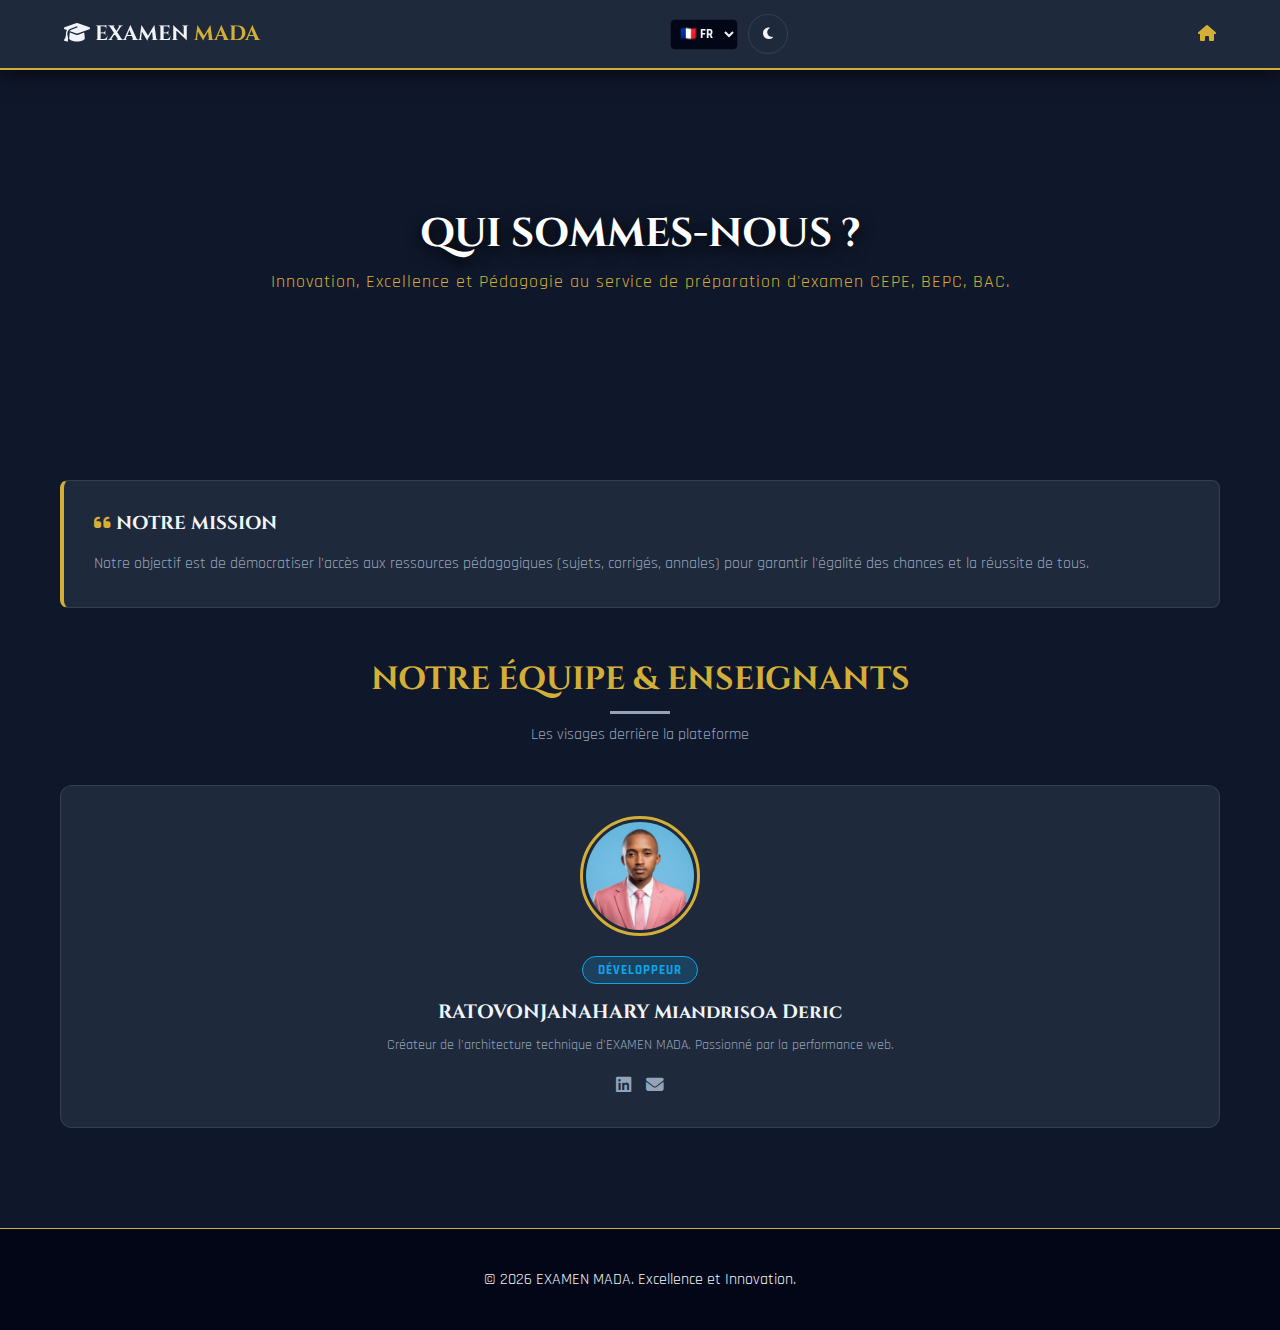
<file: appropos.html>
<!DOCTYPE html>
<html lang="fr" data-theme="dark">
<head>
    <meta charset="UTF-8">
    <meta name="viewport" content="width=device-width, initial-scale=1.0, maximum-scale=1.0, user-scalable=no">
    <title>À Propos | Examen</title>
    
    <!-- Fonts & Icons -->
    <link href="https://cdnjs.cloudflare.com/ajax/libs/font-awesome/6.4.0/css/all.min.css" rel="stylesheet">
    <link href="https://fonts.googleapis.com/css2?family=Rajdhani:wght@500;600;700&family=Cinzel:wght@700&display=swap" rel="stylesheet">

    <style>
        /* =========================================
           VARIABLES & CONFIG GLOBALE
           ========================================= */
        :root {
            --nav-height: 70px;
            --gold: #d4af37;
            --gold-glow: rgba(212, 175, 55, 0.4);
            --tech-blue: #0ea5e9;
        }

        :root[data-theme="dark"] {
            --bg-body: #0f172a;
            --bg-panel: #1e293b;
            --bg-input: #020617;
            --border: rgba(255,255,255,0.1);
            --text-main: #f1f5f9;
            --text-muted: #94a3b8;
            --shadow: rgba(0,0,0,0.6);
        }

        :root[data-theme="light"] {
            --bg-body: #f8fafc;
            --bg-panel: #ffffff;
            --bg-input: #e2e8f0;
            --border: #cbd5e1;
            --text-main: #1e293b;
            --text-muted: #64748b;
            --shadow: rgba(0,0,0,0.1);
        }

        * { margin: 0; padding: 0; box-sizing: border-box; }

        body {
            font-family: 'Rajdhani', sans-serif;
            background-color: var(--bg-body);
            color: var(--text-main);
            padding-top: var(--nav-height);
            transition: background 0.3s, color 0.3s;
        }

        /* =========================================
           HEADER (Standard)
           ========================================= */
        header {
            position: fixed; top: 0; width: 100%; height: var(--nav-height);
            background: var(--bg-panel); border-bottom: 2px solid var(--gold);
            display: flex; align-items: center; justify-content: space-between;
            padding: 0 5%; z-index: 1000; box-shadow: 0 5px 20px var(--shadow);
        }
        .logo h1 { font-family: 'Cinzel', serif; font-size: 1.3rem; margin: 0; }
        .logo span { color: var(--gold); }
        .logo a { text-decoration: none; color: var(--text-main); }

        /* STYLE SÉLECTEUR LANGUE (Ajouté) */
        .header-controls { display: flex; align-items: center; gap: 10px; }
        .lang-select {
            background: var(--bg-input); color: var(--text-main);
            border: 1px solid var(--border); padding: 5px;
            border-radius: 5px; font-family: 'Rajdhani'; font-weight: bold;
            cursor: pointer; outline: none;
        }

        .theme-btn {
            background: transparent; border: 1px solid var(--border); color: var(--text-main);
            width: 40px; height: 40px; border-radius: 50%; cursor: pointer; transition: 0.3s;
            display: flex; align-items: center; justify-content: center;
        }
        
        /* =========================================
           HERO SECTION
           ========================================= */
        .page-header {
            height: 40vh;
            background: linear-gradient(to bottom, rgba(15,23,42,0.9), var(--bg-body)), url('https://images.unsplash.com/photo-1524178232363-1fb2b075b655?q=80&w=1920&auto=format&fit=crop');
            background-size: cover; background-position: center;
            display: flex; flex-direction: column; align-items: center; justify-content: center;
            text-align: center; padding: 0 20px;
        }
        .page-header h2 { font-family: 'Cinzel', serif; font-size: 2.5rem; color: #fff; margin-bottom: 10px; text-shadow: 0 5px 15px #000; }
        .page-header p { color: var(--gold); font-size: 1.1rem; letter-spacing: 1px; }

        /* =========================================
           CONTENU : MISSION
           ========================================= */
        .section-container { max-width: 1200px; margin: 0 auto; padding: 50px 20px; }
        
        .mission-box {
            background: var(--bg-panel); border: 1px solid var(--border); border-left: 4px solid var(--gold);
            padding: 30px; border-radius: 8px; margin-bottom: 50px; position: relative;
        }
        .mission-box h3 { font-family: 'Cinzel'; margin-bottom: 15px; color: var(--text-main); }
        .mission-box p { line-height: 1.6; color: var(--text-muted); }

        /* =========================================
           CATALOGUE ÉQUIPE (GRID)
           ========================================= */
        .section-title { text-align: center; margin-bottom: 40px; }
        .section-title h3 { font-family: 'Cinzel'; font-size: 2rem; color: var(--gold); }
        .section-title span { width: 60px; height: 3px; background: var(--text-muted); display: block; margin: 10px auto; }

        .team-grid {
            display: grid; grid-template-columns: repeat(auto-fit, minmax(280px, 1fr));
            gap: 30px;
        }

        .team-card {
            background: var(--bg-panel); border-radius: 12px; overflow: hidden;
            border: 1px solid var(--border); transition: 0.3s;
            display: flex; flex-direction: column; align-items: center; text-align: center;
            padding: 30px 20px; position: relative;
        }
        .team-card:hover { transform: translateY(-10px); border-color: var(--gold); box-shadow: 0 10px 30px var(--shadow); }

        /* Image Profile */
        .profile-img-container {
            width: 120px; height: 120px; border-radius: 50%;
            border: 3px solid var(--gold); padding: 3px;
            margin-bottom: 20px; position: relative;
        }
        .profile-img {
            width: 100%; height: 100%; object-fit: cover; border-radius: 50%;
            background-color: var(--bg-input);
        }
        
        /* Badge Rôle */
        .role-badge {
            display: inline-block; padding: 5px 15px; border-radius: 20px;
            font-size: 0.8rem; font-weight: bold; text-transform: uppercase;
            margin-bottom: 15px; letter-spacing: 1px;
        }
        .role-dev { background: rgba(14, 165, 233, 0.2); color: var(--tech-blue); border: 1px solid var(--tech-blue); }
        .role-admin { background: rgba(212, 175, 55, 0.2); color: var(--gold); border: 1px solid var(--gold); }
        .role-prof { background: rgba(16, 185, 129, 0.2); color: #10b981; border: 1px solid #10b981; }

        .member-name { font-family: 'Cinzel'; font-size: 1.2rem; margin-bottom: 10px; color: var(--text-main); }
        .member-bio { font-size: 0.9rem; color: var(--text-muted); margin-bottom: 20px; line-height: 1.4; }

        .social-links { display: flex; gap: 15px; justify-content: center; }
        .social-link { color: var(--text-muted); font-size: 1.1rem; transition: 0.3s; }
        .social-link:hover { color: var(--gold); transform: scale(1.2); }

        /* Loader */
        .loader { text-align: center; width: 100%; padding: 20px; display: none; }

        /* FOOTER */
        footer {
            background: var(--bg-input); border-top: 1px solid var(--gold);
            padding: 40px 5%; text-align: center; margin-top: 50px;
        }
    </style>
</head>
<body>

    <!-- HEADER -->
    <header>
        <div class="logo">
            <a href="index.html">
                <h1><i class="fas fa-graduation-cap"></i> EXAMEN <span>MADA</span></h1>
            </a>
        </div>
        
        <div class="header-controls">
            <!-- SÉLECTEUR DE LANGUE -->
            <select id="langSelector" class="lang-select" onchange="changeLanguage(this.value)">
                <option value="fr">🇫🇷 FR</option>
                <option value="mg">🇲🇬 MG</option>
                <option value="en">🇬🇧 EN</option>
            </select>

            <button class="theme-btn" onclick="toggleTheme()">
                <i class="fas fa-moon" id="themeIcon"></i>
            </button>
        </div>

        <!-- Trigger Mobile -->
        <div class="mobile-trigger" onclick="goHome()">
            <i class="fas fa-home" style="color:var(--gold);"></i>
        </div>  
    </header>

    <!-- HERO -->
    <section class="page-header">
        <h2 data-i18n="hero_title">QUI SOMMES-NOUS ?</h2>
        <p data-i18n="hero_desc">Innovation, Excellence et Pédagogie au service de préparation d'examen CEPE, BEPC, BAC.</p>
    </section>

    <div class="section-container">
        
        <!-- MISSION -->
        <div class="mission-box">
            <h3><i class="fas fa-quote-left" style="color:var(--gold)"></i> <span data-i18n="mission_title">NOTRE MISSION</span></h3>
            <p data-i18n="mission_text">
                Notre objectif est de démocratiser l'accès aux ressources pédagogiques (sujets, corrigés, annales) pour garantir l'égalité des chances et la réussite de tous.
            </p>
        </div>

        <!-- CATALOGUE ÉQUIPE -->
        <div class="section-title">
            <h3 data-i18n="team_title">NOTRE ÉQUIPE & ENSEIGNANTS</h3>
            <span></span>
            <p style="color:var(--text-muted)" data-i18n="team_subtitle">Les visages derrière la plateforme</p>
        </div>

        <div class="loader" id="loader"><i class="fas fa-circle-notch fa-spin fa-2x" style="color:var(--gold)"></i></div>
        
        <div class="team-grid" id="teamGrid">
            <!-- INJECTÉ PAR JS -->
        </div>

    </div>

    <!-- FOOTER -->
    <footer>
        <p>&copy; 2026 EXAMEN MADA. <span data-i18n="footer_rights">Excellence et Innovation.</span></p>
    </footer>

    <script>
        /* =========================================
           1. SYSTÈME DE TRADUCTION
           ========================================= */
        const translations = {
            fr: {
                hero_title: "QUI SOMMES-NOUS ?",
                hero_desc: "Innovation, Excellence et Pédagogie au service de préparation d'examen CEPE, BEPC, BAC.",
                mission_title: "NOTRE MISSION",
                mission_text: "Notre objectif est de démocratiser l'accès aux ressources pédagogiques (sujets, corrigés, annales) pour garantir l'égalité des chances et la réussite de tous.",
                team_title: "NOTRE ÉQUIPE & ENSEIGNANTS",
                team_subtitle: "Les visages derrière la plateforme",
                footer_rights: "Excellence et Innovation."
            },
            mg: {
                hero_title: "IZA IZAHAY ?",
                hero_desc: "Fanavaozana, Fahombiazana ary Fanabeazana ho fanomanana ny fanadinana CEPE, BEPC, BAC.",
                mission_title: "NY TANJONAY",
                mission_text: "Ny tanjonay dia ny hanamora ny fahazoana fitaovana fianarana (laza adina, fanitsiana) mba hiantohana ny fitovian-jo sy ny fahombiazan'ny rehetra.",
                team_title: "NY EKIPANAY & MPAMPIANATRA",
                team_subtitle: "Ireo olona ao ambadiky ny sehatra",
                footer_rights: "Fahombiazana sy Fanavaozana."
            },
            en: {
                hero_title: "WHO ARE WE?",
                hero_desc: "Innovation, Excellence, and Pedagogy serving exam preparation for CEPE, BEPC, BAC.",
                mission_title: "OUR MISSION",
                mission_text: "Our goal is to democratize access to educational resources (exams, corrections) to guarantee equal opportunities and success for all.",
                team_title: "OUR TEAM & TEACHERS",
                team_subtitle: "The faces behind the platform",
                footer_rights: "Excellence and Innovation."
            }
        };

        function init() {
            initTheme();
            const savedLang = localStorage.getItem('lang') || 'fr';
            document.getElementById('langSelector').value = savedLang;
            changeLanguage(savedLang);
            loadTeam(); // Chargement de l'API
        }

        function changeLanguage(lang) {
            localStorage.setItem('lang', lang);

            // Traduction des textes statiques
            document.querySelectorAll('[data-i18n]').forEach(el => {
                const key = el.getAttribute('data-i18n');
                if(translations[lang][key]) {
                    el.innerText = translations[lang][key];
                }
            });
        }

        /* =========================================
           2. CONFIGURATION & DONNÉES DE SECOURS
           ========================================= */
        const API_TEAM = "https://696d45f4f4a79b315180e444.mockapi.io/V1/Approposexamen";
        const FALLBACK_TEAM = [
            {
                id: 1,
                name: "RATOVONJANAHARY Miandrisoa Deric",
                role: "Développeur",
                roleType: "dev",
                image: "dev.jpg",
                bio: "Créateur de l'architecture technique d'EXAMEN MADA. Passionné par la performance web.",
                linkedin: "#", email: "#"
            }
        ];
        
        /* =========================================
           3. CHARGEMENT ÉQUIPE
           ========================================= */
        async function loadTeam() {
            const grid = document.getElementById('teamGrid');
            const loader = document.getElementById('loader');
            loader.style.display = 'block';

            try {
                const res = await fetch(API_TEAM);
                if(!res.ok) throw new Error();
                const data = await res.json();
                renderTeam(data.length > 0 ? data : FALLBACK_TEAM);
            } catch(e) {
                console.warn("Utilisation des données de secours");
                renderTeam(FALLBACK_TEAM);
            }
            loader.style.display = 'none';
        }

        function renderTeam(members) {
            const grid = document.getElementById('teamGrid');
            grid.innerHTML = '';

            members.forEach(member => {
                // Choix de la classe couleur selon le rôle
                let badgeClass = 'role-prof'; 
                if(member.roleType === 'dev') badgeClass = 'role-dev';
                if(member.roleType === 'admin') badgeClass = 'role-admin';

                const card = document.createElement('div');
                card.className = 'team-card';
                card.innerHTML = `
                    <div class="profile-img-container">
                        <img src="${member.image}" alt="${member.name}" class="profile-img">
                    </div>
                    <span class="role-badge ${badgeClass}">${member.role}</span>
                    <h4 class="member-name">${member.name}</h4>
                    <p class="member-bio">${member.bio}</p>
                    <div class="social-links">
                        <a href="${member.linkedin || '#'}" class="social-link"><i class="fab fa-linkedin"></i></a>
                        <a href="mailto:${member.email || '#'}" class="social-link"><i class="fas fa-envelope"></i></a>
                    </div>
                `;
                grid.appendChild(card);
            });
        }

        // --- GESTION THÈME & NAV ---
        function initTheme() {
            const savedTheme = localStorage.getItem('theme') || 'dark';
            document.documentElement.setAttribute('data-theme', savedTheme);
            updateThemeIcon(savedTheme);
        }
        
        function goHome() {
            window.location.href = "./index.html"; 
        } 

        function toggleTheme() {
            const html = document.documentElement;
            const current = html.getAttribute('data-theme');
            const next = current === 'dark' ? 'light' : 'dark';
            html.setAttribute('data-theme', next);
            localStorage.setItem('theme', next);
            updateThemeIcon(next);
        }

        function updateThemeIcon(theme) {
            document.getElementById('themeIcon').className = theme === 'dark' ? 'fas fa-moon' : 'fas fa-sun';
        }

        init();
    </script>
</body>
</html>
</file>
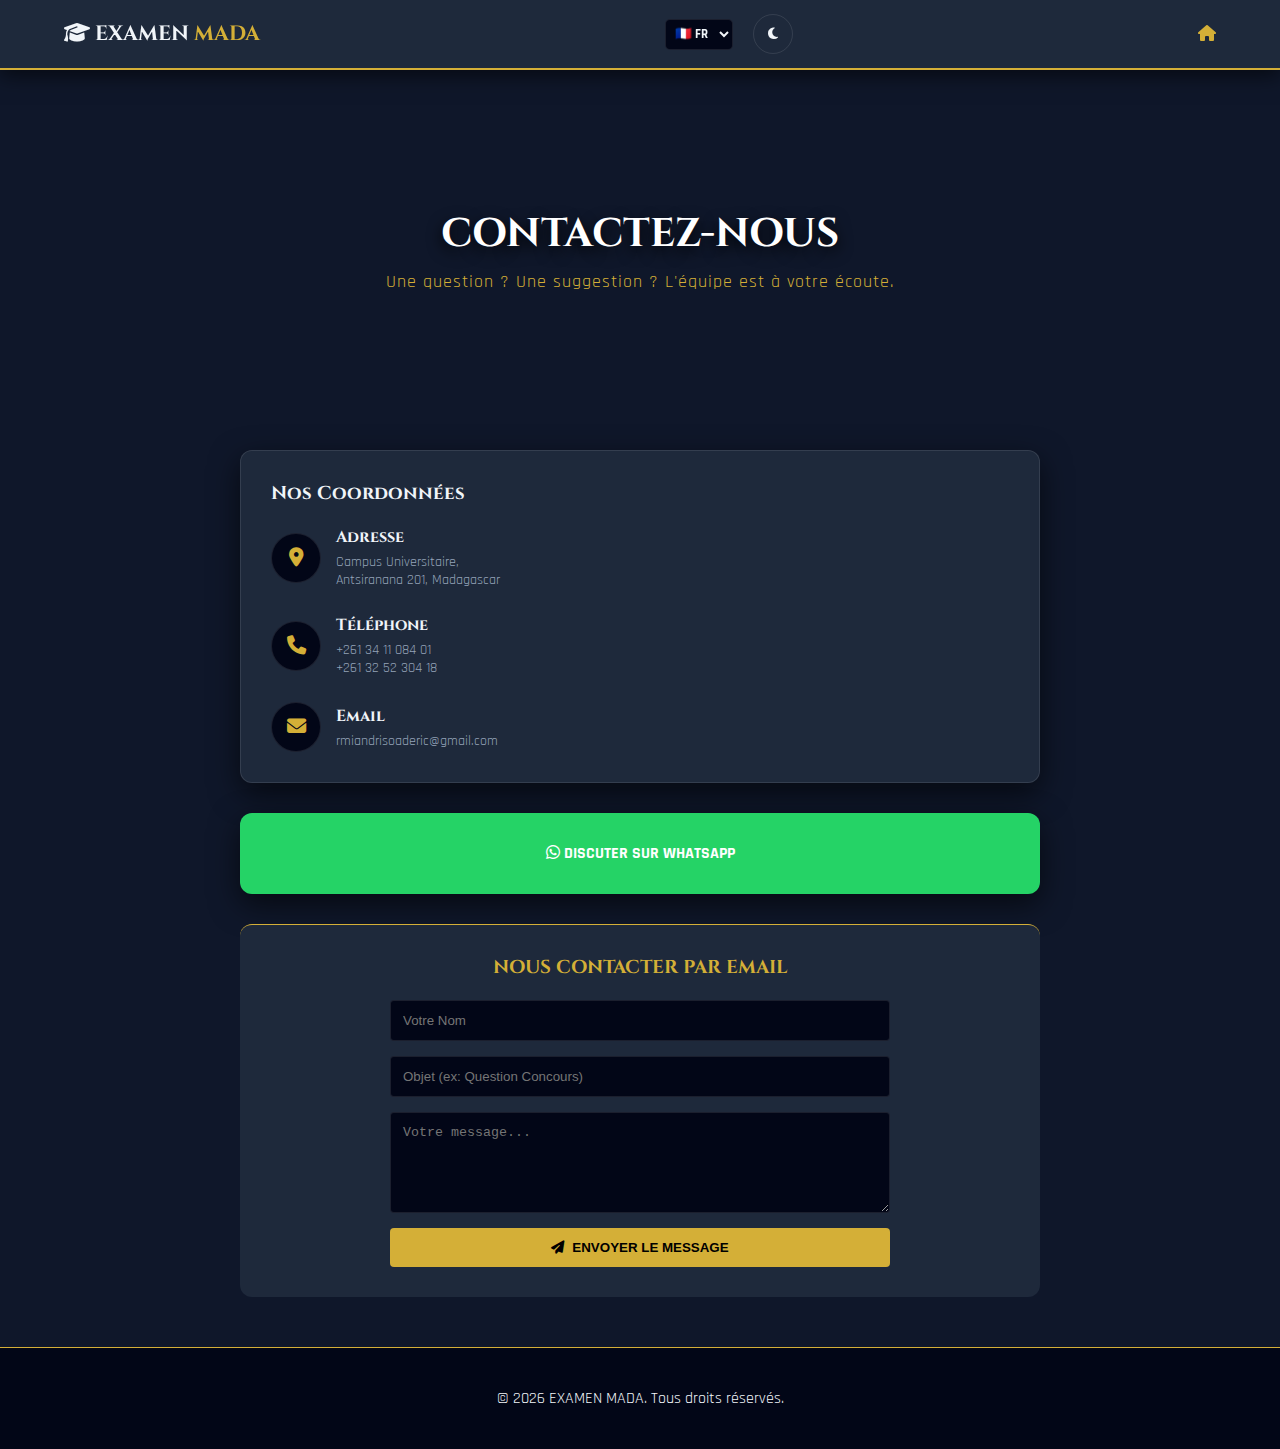
<file: contact.html>
<!DOCTYPE html>
<html lang="fr" data-theme="dark">
<head>
    <meta charset="UTF-8">
    <meta name="viewport" content="width=device-width, initial-scale=1.0, maximum-scale=1.0, user-scalable=no">
    <title>Contact | EXAMEN Madagascar</title>
    
    <!-- Fonts & Icons -->
    <link href="https://cdnjs.cloudflare.com/ajax/libs/font-awesome/6.4.0/css/all.min.css" rel="stylesheet">
    <link href="https://fonts.googleapis.com/css2?family=Rajdhani:wght@500;600;700&family=Cinzel:wght@700&display=swap" rel="stylesheet">

    <style>
        /* =========================================
           VARIABLES & CONFIG
           ========================================= */
        :root {
            --nav-height: 70px;
            --gold: #d4af37;
            --gold-glow: rgba(212, 175, 55, 0.4);
            --tech-blue: #0ea5e9;
        }

        :root[data-theme="dark"] {
            --bg-body: #0f172a;
            --bg-panel: #1e293b;
            --bg-input: #020617;
            --border: rgba(255,255,255,0.1);
            --text-main: #f1f5f9;
            --text-muted: #94a3b8;
            --shadow: rgba(0,0,0,0.6);
        }

        :root[data-theme="light"] {
            --bg-body: #f8fafc;
            --bg-panel: #ffffff;
            --bg-input: #e2e8f0;
            --border: #cbd5e1;
            --text-main: #1e293b;
            --text-muted: #64748b;
            --shadow: rgba(0,0,0,0.1);
        }

        * { margin: 0; padding: 0; box-sizing: border-box; }

        body {
            font-family: 'Rajdhani', sans-serif;
            background-color: var(--bg-body);
            color: var(--text-main);
            padding-top: var(--nav-height);
            transition: background 0.3s, color 0.3s;
        }

        /* HEADER */
        header {
            position: fixed; top: 0; width: 100%; height: var(--nav-height);
            background: var(--bg-panel); border-bottom: 2px solid var(--gold);
            display: flex; align-items: center; justify-content: space-between;
            padding: 0 5%; z-index: 1000; box-shadow: 0 5px 20px var(--shadow);
        }
        .logo h1 { font-family: 'Cinzel', serif; font-size: 1.3rem; margin: 0; }
        .logo span { color: var(--gold); }
        .logo a { text-decoration: none; color: var(--text-main); }
        
        /* STYLE SÉLECTEUR LANGUE */
        .lang-select {
            background: var(--bg-input); color: var(--text-main);
            border: 1px solid var(--border); padding: 5px;
            border-radius: 5px; font-family: 'Rajdhani'; font-weight: bold;
            margin-right: 10px; cursor: pointer; outline: none;
        }

        .theme-btn {
            background: transparent; border: 1px solid var(--border); color: var(--text-main);
            width: 40px; height: 40px; border-radius: 50%; cursor: pointer; transition: 0.3s;
            display: flex; align-items: center; justify-content: center;
        }
        .theme-btn:hover { background: var(--gold); color: #000; }

        /* HERO CONTACT */
        .page-header {
            height: 40vh;
            background: linear-gradient(to bottom, rgba(15,23,42,0.8), var(--bg-body)), url('https://images.unsplash.com/photo-1523050854058-8df90110c9f1?q=80&w=1920&auto=format&fit=crop');
            background-size: cover; background-position: center;
            display: flex; flex-direction: column; align-items: center; justify-content: center;
            text-align: center; padding: 20 20px; margin-bottom: 20px;
        }
        .page-header h2 { font-family: 'Cinzel', serif; font-size: 2.5rem; color: #fff; margin-bottom: 10px; text-shadow: 0 5px 15px #000; }
        .page-header p { color: var(--gold); font-size: 1.1rem; letter-spacing: 1px; }

        /* INFO CARD */
        .info-card {
            background: var(--bg-panel); border: 1px solid var(--border);
            border-radius: 12px; padding: 30px; margin-bottom: 20px;
            box-shadow: 0 10px 30px var(--shadow); transition: 0.3s; max-width: 800px; margin: 0 auto 30px;
        }
        .info-card:hover { border-color: var(--gold); transform: translateY(-5px); }
        
        .info-item { display: flex; align-items: center; gap: 15px; margin-bottom: 25px; }
        .info-item:last-child { margin-bottom: 0; }
        
        .icon-box {
            width: 50px; height: 50px; background: var(--bg-input); border-radius: 50%;
            display: flex; align-items: center; justify-content: center;
            color: var(--gold); font-size: 1.2rem; border: 1px solid var(--border);
        }
        .info-text h4 { font-family: 'Cinzel'; margin-bottom: 5px; color: var(--text-main); }
        .info-text p { color: var(--text-muted); font-size: 0.9rem; }

        /* FOOTER */
        footer {
            background: var(--bg-input); border-top: 1px solid var(--gold);
            padding: 40px 5%; text-align: center; margin-top: 50px;
        }
    </style>
</head>
<body>

    <!-- HEADER -->
    <header>
        <div class="logo">
            <a href="index.html">
                <h1><i class="fas fa-graduation-cap"></i> EXAMEN <span>MADA</span></h1>
            </a>
        </div>
        <div style="display:flex; gap:10px; align-items:center;">
            
            <!-- SÉLECTEUR DE LANGUE -->
            <select id="langSelector" class="lang-select" onchange="changeLanguage(this.value)">
                <option value="fr">🇫🇷 FR</option>
                <option value="mg">🇲🇬 MG</option>
                <option value="en">🇬🇧 EN</option>
            </select>

            <button class="theme-btn" onclick="toggleTheme()">
                <i class="fas fa-moon" id="themeIcon"></i>
            </button>
        </div>
        
        <!-- Trigger Mobile -->
        <div class="mobile-trigger" onclick="goHome()">
            <i class="fas fa-home" style="color:var(--gold);"></i>
        </div>  
    </header>

    <!-- HERO HEADER -->
    <section class="page-header">
        <h2 data-i18n="hero_title">CONTACTEZ-NOUS</h2>
        <p data-i18n="hero_desc">Une question ? Une suggestion ? L'équipe est à votre écoute.</p>
    </section>

    <!-- CONTENU PRINCIPAL -->
    <div class="contact-container">
        
        <!-- INFO CARDS -->
        <div class="info-card">
            <h3 style="font-family:'Cinzel'; margin-bottom:20px; color:var(--text-main);" data-i18n="info_title">Nos Coordonnées</h3>
            
            <div class="info-item">
                <div class="icon-box"><i class="fas fa-map-marker-alt"></i></div>
                <div class="info-text">
                    <h4 data-i18n="addr_label">Adresse</h4>
                    <p>Campus Universitaire, <br>Antsiranana 201, Madagascar</p>
                </div>
            </div>

            <div class="info-item">
                <div class="icon-box"><i class="fas fa-phone"></i></div>
                <div class="info-text">
                    <h4 data-i18n="phone_label">Téléphone</h4>
                    <p>+261 34 11 084 01</p>
                    <p>+261 32 52 304 18</p>
                </div>
            </div>

            <div class="info-item">
                <div class="icon-box"><i class="fas fa-envelope"></i></div>
                <div class="info-text">
                    <h4 data-i18n="email_label">Email</h4>
                    <p>rmiandrisoaderic@gmail.com</p>
                </div>
            </div>
        </div>

        <!-- BOUTON WHATSAPP -->
        <a href="https://wa.me/261341108401" target="_blank" style="text-decoration:none;">
            <div class="info-card" style="background:#25D366; border:none; text-align:center; cursor:pointer;">
                <h4 style="color:#fff; margin:0;"><i class="fab fa-whatsapp"></i> <span data-i18n="wa_btn">DISCUTER SUR WHATSAPP</span></h4>
            </div>
        </a>
        
        <!-- FORMULAIRE EMAIL -->
        <section style="padding: 30px 5%; background: var(--bg-panel); border-top: 1px solid var(--gold); max-width:800px; margin:0 auto; border-radius:12px;">
            <h3 style="color:var(--gold); font-family:'Cinzel'; text-align:center; margin-bottom:20px;" data-i18n="form_title">NOUS CONTACTER</h3>
            
            <div style="max-width: 500px; margin: 0 auto; display: flex; flex-direction: column; gap: 15px;">
                <!-- Champ Nom -->
                <input type="text" id="contactName" data-i18n-placeholder="ph_name" placeholder="Votre Nom" 
                       style="padding:12px; background:var(--bg-input); border:1px solid var(--border); color:var(--text-main); border-radius:4px; outline:none;">
                
                <!-- Champ Objet -->
                <input type="text" id="contactSubject" data-i18n-placeholder="ph_subject" placeholder="Objet (ex: Question Concours)" 
                       style="padding:12px; background:var(--bg-input); border:1px solid var(--border); color:var(--text-main); border-radius:4px; outline:none;">

                <!-- Champ Message -->
                <textarea id="contactMessage" rows="5" data-i18n-placeholder="ph_message" placeholder="Votre message..." 
                          style="padding:12px; background:var(--bg-input); border:1px solid var(--border); color:var(--text-main); border-radius:4px; outline:none; resize:vertical;"></textarea>

                <!-- Bouton Envoyer -->
                <button onclick="sendEmailToAdmin()" 
                        style="padding:12px; background:var(--gold); color:#000; font-weight:bold; border:none; border-radius:4px; cursor:pointer; transition:0.3s; display:flex; align-items:center; justify-content:center; gap:8px;">
                    <i class="fas fa-paper-plane"></i> <span data-i18n="send_btn">ENVOYER LE MESSAGE</span>
                </button>
            </div>
        </section>
    </div>

    <!-- FOOTER -->
    <footer>
        <p>&copy; 2026 EXAMEN MADA. <span data-i18n="footer_rights">Tous droits réservés.</span></p>
    </footer>

    <script>
        /* =========================================
           1. SYSTÈME DE TRADUCTION
           ========================================= */
        const translations = {
            fr: {
                hero_title: "CONTACTEZ-NOUS",
                hero_desc: "Une question ? Une suggestion ? L'équipe est à votre écoute.",
                info_title: "Nos Coordonnées",
                addr_label: "Adresse",
                phone_label: "Téléphone",
                email_label: "Email",
                wa_btn: "DISCUTER SUR WHATSAPP",
                form_title: "NOUS CONTACTER PAR EMAIL",
                ph_name: "Votre Nom",
                ph_subject: "Objet (ex: Question Concours)",
                ph_message: "Votre message...",
                send_btn: "ENVOYER LE MESSAGE",
                footer_rights: "Tous droits réservés."
            },
            mg: {
                hero_title: "MIFANDRAISA AMINAY",
                hero_desc: "Fanontaniana ? Soso-kevitra ? Vonona hihaino anao izahay.",
                info_title: "Toerana sy Fifandraisana",
                addr_label: "Adiresy",
                phone_label: "Telefaonina",
                email_label: "Email",
                wa_btn: "HIRESAKA AMIN'NY WHATSAPP",
                form_title: "ALEFA EMAIL",
                ph_name: "Anaranao",
                ph_subject: "Antony (ohatra: Fanontaniana)",
                ph_message: "Ny hafatrao...",
                send_btn: "ALEFASO NY HAFATRA",
                footer_rights: "Zo rehetra voatokana."
            },
            en: {
                hero_title: "CONTACT US",
                hero_desc: "Any questions? Suggestions? Our team is here to help.",
                info_title: "Contact Info",
                addr_label: "Address",
                phone_label: "Phone",
                email_label: "Email",
                wa_btn: "CHAT ON WHATSAPP",
                form_title: "SEND US AN EMAIL",
                ph_name: "Your Name",
                ph_subject: "Subject (e.g., Question)",
                ph_message: "Your message...",
                send_btn: "SEND MESSAGE",
                footer_rights: "All rights reserved."
            }
        };

        function init() {
            initTheme();
            const savedLang = localStorage.getItem('lang') || 'fr';
            document.getElementById('langSelector').value = savedLang;
            changeLanguage(savedLang);
        }

        function changeLanguage(lang) {
            localStorage.setItem('lang', lang);

            // 1. Textes normaux (data-i18n)
            document.querySelectorAll('[data-i18n]').forEach(el => {
                const key = el.getAttribute('data-i18n');
                if(translations[lang][key]) {
                    el.innerText = translations[lang][key];
                }
            });

            // 2. Placeholders (data-i18n-placeholder)
            document.querySelectorAll('[data-i18n-placeholder]').forEach(el => {
                const key = el.getAttribute('data-i18n-placeholder');
                if(translations[lang][key]) {
                    el.placeholder = translations[lang][key];
                }
            });
        }

        /* =========================================
           2. THEME & NAVIGATION
           ========================================= */
        function initTheme() {
            const savedTheme = localStorage.getItem('theme') || 'dark';
            document.documentElement.setAttribute('data-theme', savedTheme);
            updateThemeIcon(savedTheme);
        }
        
        function goHome() {
            window.location.href = "./index.html"; 
        }

        function toggleTheme() {
            const html = document.documentElement;
            const next = html.getAttribute('data-theme') === 'dark' ? 'light' : 'dark';
            html.setAttribute('data-theme', next);
            localStorage.setItem('theme', next);
            updateThemeIcon(next);
        }

        function updateThemeIcon(theme) {
            document.getElementById('themeIcon').className = theme === 'dark' ? 'fas fa-moon' : 'fas fa-sun';
        }

        /* =========================================
           3. LOGIQUE FORMULAIRE EMAIL
           ========================================= */
        function sendEmailToAdmin() {
            const emailAdmin = "rmiandrisoaderic@gmail.com"; 
            const name = document.getElementById('contactName').value;
            const subjectRaw = document.getElementById('contactSubject').value;
            const message = document.getElementById('contactMessage').value;

            if(name === "" || message === "") {
                const lang = localStorage.getItem('lang') || 'fr';
                const msg = lang === 'mg' ? "Fenoy ny anarana sy ny hafatra azafady." : "Veuillez remplir votre nom et votre message.";
                alert(msg);
                return;
            }

            const finalSubject = encodeURIComponent(subjectRaw || "Contact depuis Site Web");
            const finalBody = encodeURIComponent(`Nom : ${name}\n\nMessage :\n${message}`);
            window.location.href = `mailto:${emailAdmin}?subject=${finalSubject}&body=${finalBody}`;
        }

        // Lancement
        init();
    </script>
</body>
</html>
</file>
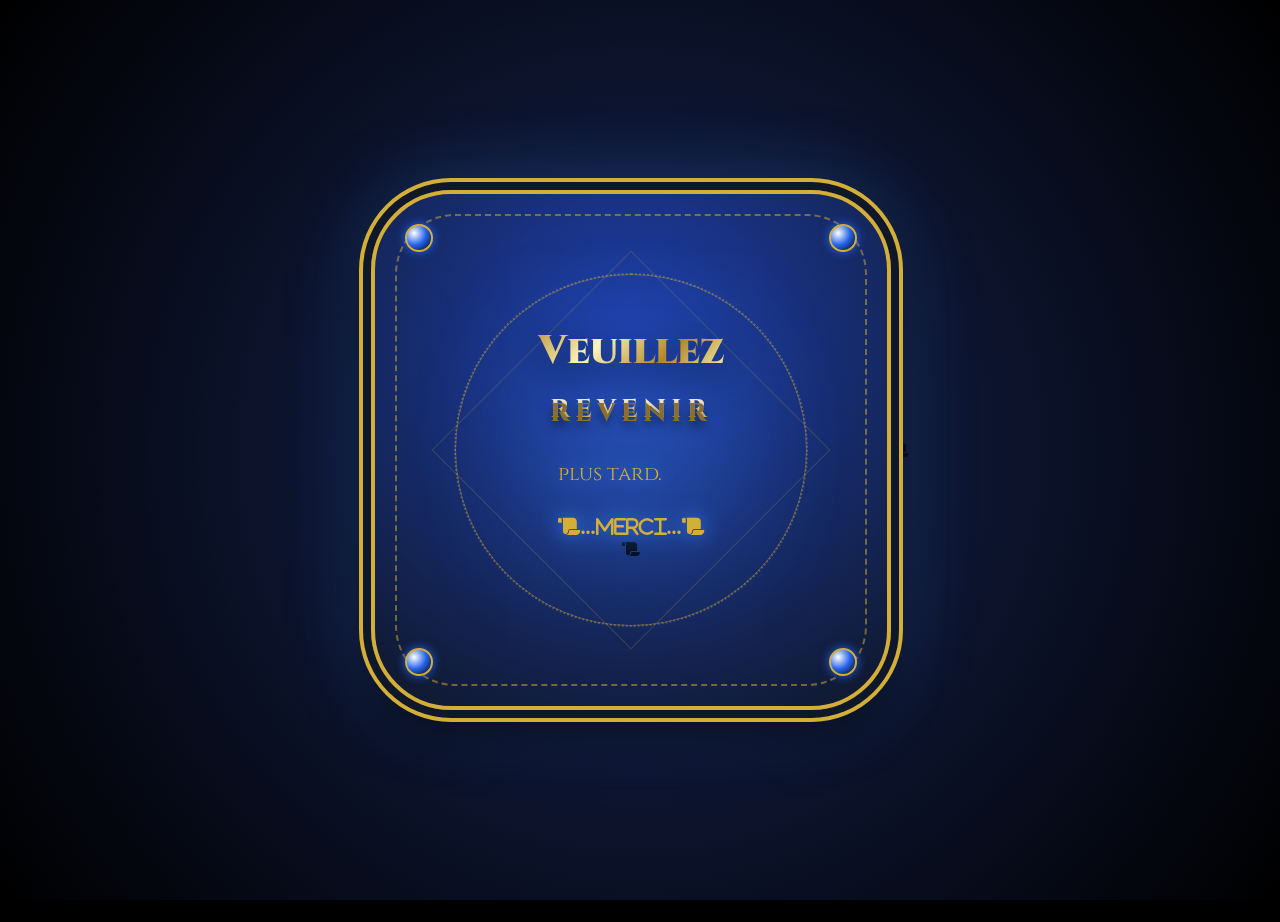
<file: depannage.html>
<!DOCTYPE html>
<html lang="fr">
<head>
    <meta charset="UTF-8">
    <meta name="viewport" content="width=device-width, initial-scale=1.0">
    <title>Icône Sujet | Fantastique</title>
    
    <link href="https://cdnjs.cloudflare.com/ajax/libs/font-awesome/6.4.0/css/all.min.css" rel="stylesheet">
    <link href="https://fonts.googleapis.com/css2?family=Cinzel:wght@400;700;900&display=swap" rel="stylesheet">
    <script src="https://html2canvas.hertzen.com/dist/html2canvas.min.js"></script>

    <style>
        /* ============================
           VARIABLES
           ============================ */
        :root {
            --blue-deep: #020617;
            --blue-magic: #1e3a8a;
            --gold: #d4af37;
            --gold-light: #fbf5b7;
            --gold-gradient: linear-gradient(135deg, #bf953f, #fcf6ba, #b38728, #fbf5b7);
            --sapphire-glow: #3b82f6;
        }

        body { margin: 0; padding: 0; background: #000; overflow: hidden; font-family: 'Cinzel', serif; }

        /* ============================
           ZONE DE CAPTURE
           ============================ */
        #capture-area {
            position: relative; width: 100vw; height: 100vh;
            /* Fond abstrait magique */
            background: radial-gradient(circle at center, #172554, #000);
            display: flex; justify-content: center; align-items: center;
        }

        /* ============================
           DESIGN DE L'ICÔNE (Le Carré)
           ============================ */
        .magic-icon {
            position: relative;
            width: 512px; height: 512px; /* Format Carré standard pour icônes */
            background: radial-gradient(circle at 50% 30%, #1e40af, #0f172a);
            border-radius: 80px; /* Coins arrondis (Squircle) */
            box-shadow: 
                0 0 0 8px #0f172a, /* Bordure sombre */
                0 0 0 12px var(--gold), /* Bordure Or */
                0 20px 50px rgba(0,0,0,0.8), /* Ombre portée */
                0 0 80px rgba(59, 130, 246, 0.4); /* Lueur bleue externe */
            display: flex; flex-direction: column; justify-content: center; align-items: center;
            overflow: hidden;
            border: 4px solid var(--gold);
        }

        /* Texture cuir bleu */
        .texture {
            position: absolute; top:0; left:0; width:100%; height:100%;
            background: url('https://www.transparenttextures.com/patterns/black-scales.png');
            opacity: 0.3; mix-blend-mode: multiply;
        }

        /* --- Ornements --- */
        .inner-frame {
            position: absolute; top: 20px; left: 20px; right: 20px; bottom: 20px;
            border: 2px dashed var(--gold);
            border-radius: 60px;
            opacity: 0.5; pointer-events: none;
        }

        /* Coins Ornements */
        .corner-ornament {
            position: absolute; width: 80px; height: 80px;
            background: var(--gold-gradient);
            mask-image: url('https://www.transparenttextures.com/patterns/black-orchid.png');
            -webkit-mask-image: url('https://www.transparenttextures.com/patterns/black-orchid.png');
            mask-size: cover;
            z-index: 2;
        }
        .co-tl { top: 15px; left: 15px; }
        .co-tr { top: 15px; right: 15px; transform: scaleX(-1); }
        .co-bl { bottom: 15px; left: 15px; transform: scaleY(-1); }
        .co-br { bottom: 15px; right: 15px; transform: scale(-1); }

        /* Saphirs aux coins */
        .sapphire {
            position: absolute; width: 24px; height: 24px;
            background: radial-gradient(circle at 30% 30%, #fff, #2563eb, #000);
            border: 2px solid var(--gold); border-radius: 50%; z-index: 5;
            box-shadow: 0 0 10px #2563eb;
        }
        .s-tl { top: 30px; left: 30px; } .s-tr { top: 30px; right: 30px; }
        .s-bl { bottom: 30px; left: 30px; } .s-br { bottom: 30px; right: 30px; }

        /* --- Contenu Central --- */
        
        /* Cercle Magique Arrière Plan */
        .arcane-circle {
            position: absolute; width: 350px; height: 350px;
            border: 1px solid rgba(212, 175, 55, 0.3);
            border-radius: 50%;
            display: flex; justify-content: center; align-items: center;
            animation: rotate 20s linear infinite;
        }
        .arcane-circle::before {
            content: ''; position: absolute; width: 80%; height: 80%;
            border: 1px solid rgba(212, 175, 55, 0.2); transform: rotate(45deg);
        }
        .arcane-circle::after {
            content: ''; position: absolute; width: 100%; height: 100%;
            border: 2px dotted rgba(212, 175, 55, 0.4); border-radius: 50%;
        }

        /* Symbole ? */
        .question-mark {
            font-size: 40px; font-weight: 900;
            background: var(--gold-gradient); -webkit-background-clip: text; color: transparent;
            filter: drop-shadow(0 10px 20px rgba(0,0,0,0.8));
            z-index: 10;
            position: relative; top: -20px;
        }

        /* Texte SUJET */
        .title-text {
            font-size: 30px; font-weight: bold;
            color: var(--gold-light);
            text-shadow: 0 4px 0 #8a6e2f, 0 10px 10px rgba(0,0,0,0.5);
            letter-spacing: 5px;
            z-index: 10;
            margin-top: -10px;
            margin-left: %;
            background: linear-gradient(to bottom, #fff, #d4af37);
            -webkit-background-clip: text; color: transparent;
        }

        /* Icône Livre petite */
        .small-icon {
            font-size: 20px; color: var(--gold); margin-top: 10px;
            filter: drop-shadow(0 0 10px var(--sapphire-glow));
            z-index: 10;
            margin-left: %;
        }

        /* --- Effets --- */
        .glow-spot {
            position: absolute; width: 200px; height: 200px;
            background: var(--sapphire-glow); opacity: 0.3;
            filter: blur(60px); z-index: 1;
        }

        @keyframes rotate { 0% { transform: rotate(0deg); } 100% { transform: rotate(360deg); } }

        /* BOUTONS */
        .controls { position: fixed; top: 20px; right: 20px; z-index: 9999; display: flex; gap: 10px; }
        .btn { background: rgba(0,0,0,0.8); border: 1px solid var(--gold); color: var(--gold); padding: 10px 20px; cursor: pointer; font-weight: bold; border-radius: 5px; text-transform: uppercase; font-family: 'Cinzel'; }
        .btn:hover { background: var(--gold); color: #fff; }

    </style>
</head>
<body>

   <!-- <div class="controls">
        <button class="btn" onclick="download('png')">PNG (Transparent)</button>
        <button class="btn" onclick="download('jpeg')">JPG</button>
    </div>-->

    <div id="capture-area">
        
        <div class="magic-icon" id="icon-target">
            <!-- Texture -->
            <div class="texture"></div>
            <div class="glow-spot"></div>

            <!-- Décorations -->
            <div class="inner-frame"></div>
            <div class="corner-ornament co-tl"></div><div class="corner-ornament co-tr"></div>
            <div class="corner-ornament co-bl"></div><div class="corner-ornament co-br"></div>
            <div class="sapphire s-tl"></div><div class="sapphire s-tr"></div>
            <div class="sapphire s-bl"></div><div class="sapphire s-br"></div>

            <!-- Cercle Magique -->
            <div class="arcane-circle"></div>

            <!-- Contenu -->
            <div class="question-mark">Veuillez</div>
            <div class="title-text">revenir</div></br>
            <div class="small-icon"> plus tard.</br></br><i class="fas fa-scroll">...Merci...<i class="fas fa-scroll"></i></div>
            
        </div>

    </div>

    <script>
        function download(type) {
            // On capture uniquement l'icône (.magic-icon), pas tout l'écran, pour avoir une icône propre
            const element = document.getElementById('icon-target');
            const btn = document.querySelector('.controls');
            
            // Pour le PNG, on veut la transparence autour des coins arrondis
            const options = {
                scale: 2, // Haute résolution (1024x1024)
                backgroundColor: null, // Transparent
                useCORS: true
            };

            btn.style.display = 'none';

            html2canvas(element, options).then(canvas => {
                const link = document.createElement('a');
                link.download = `Icone_Sujet_Fantastique.${type}`;
                link.href = canvas.toDataURL(`image/${type}`);
                link.click();
                btn.style.display = 'flex';
            });
        }
    </script>

</body>
</html>
</file>
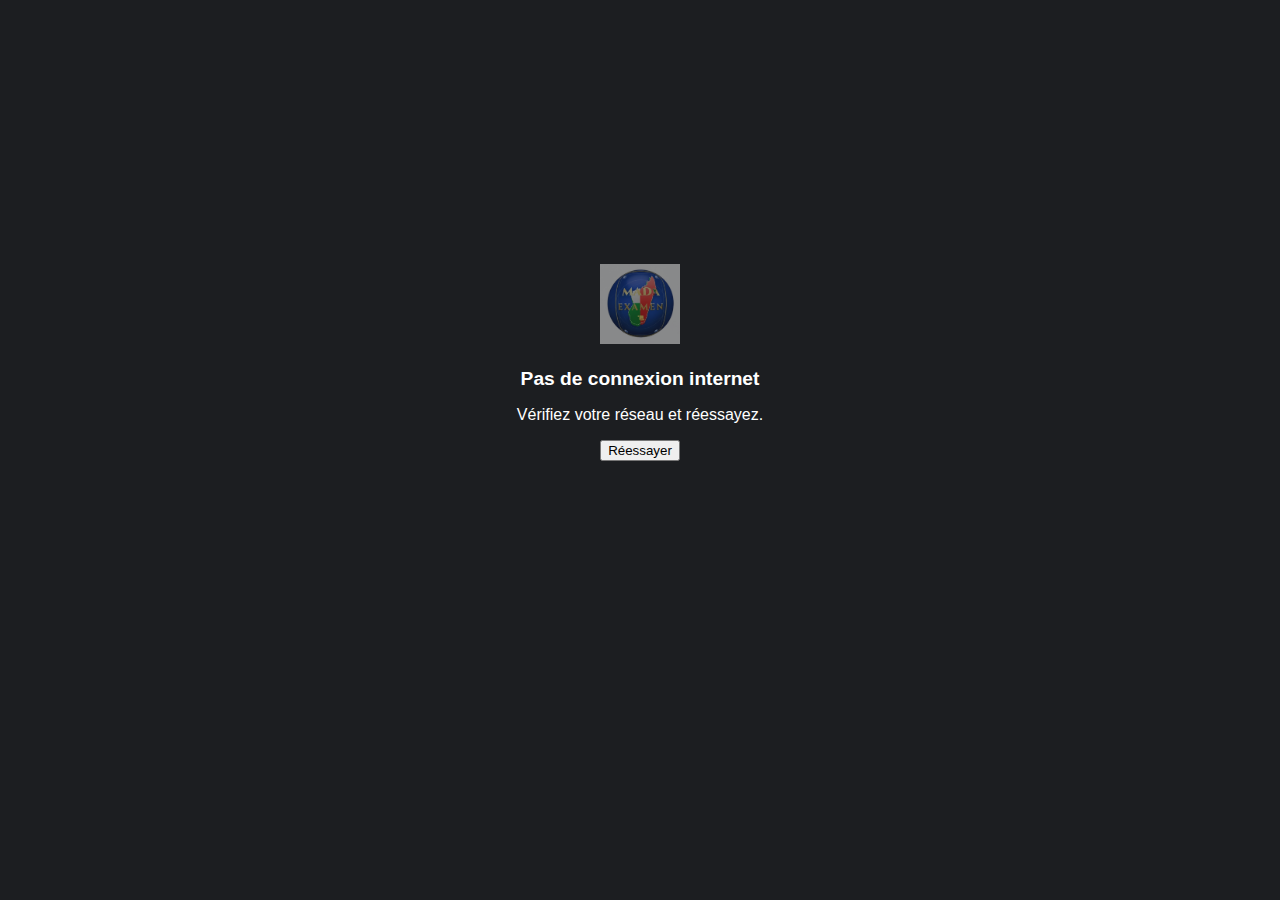
<file: offline.html>
<!DOCTYPE html>
<html lang="fr">
<head>
    <meta charset="UTF-8">
    <title>Hors-ligne</title>
    <style>
        body { background: #1c1e21; color: white; text-align: center; font-family: sans-serif; padding-top: 20%; }
        img { width: 80px; opacity: 0.5; }
        h1 { font-size: 1.2rem; margin-top: 20px; }
    </style>
</head>
<body>
    <img src="ton-logo.png" alt="Logo">
    <h1>Pas de connexion internet</h1>
    <p>Vérifiez votre réseau et réessayez.</p>
    <button onclick="window.location.reload()">Réessayer</button>
</body>
</html>
</file>
